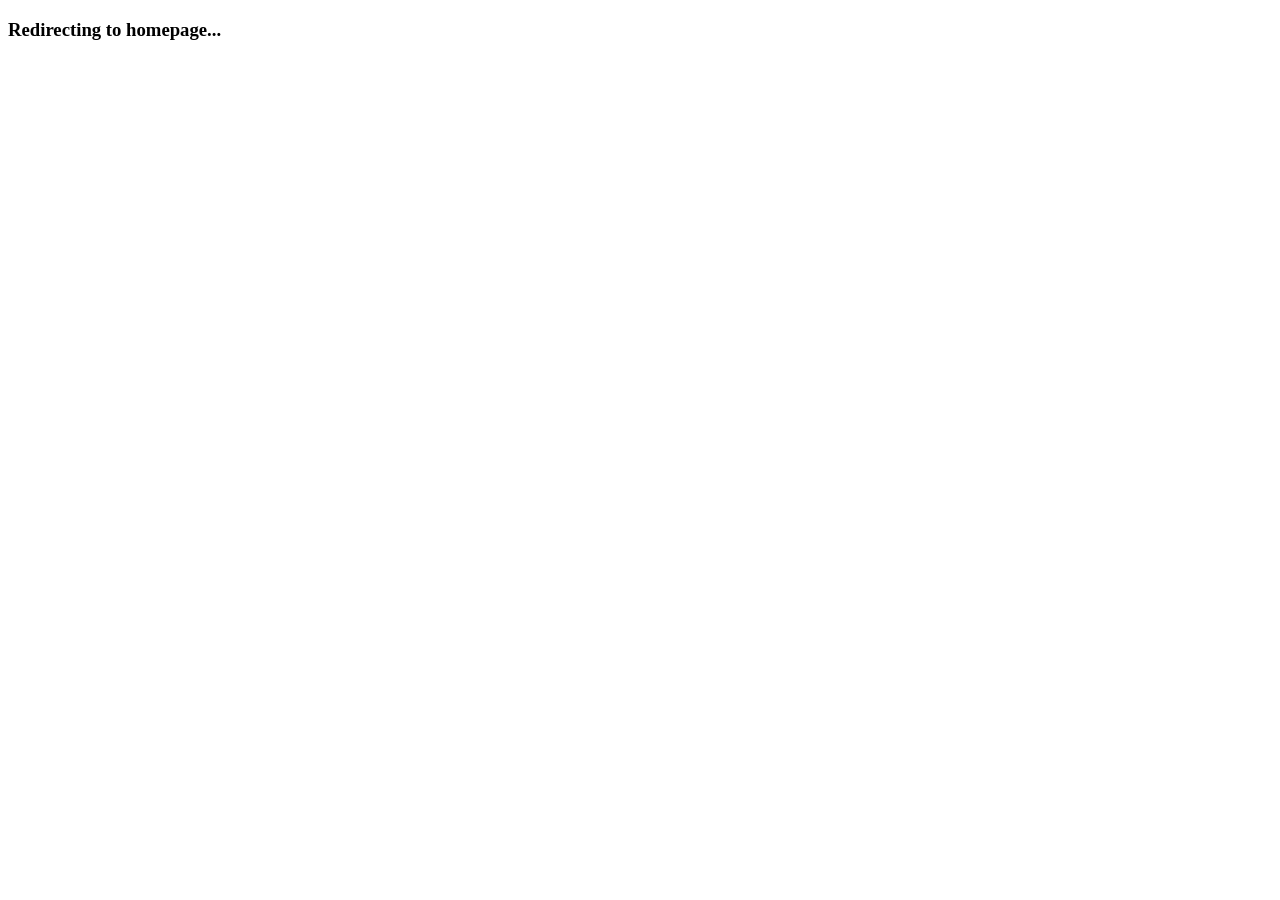
<file: index.html>
<!DOCTYPE html>
<html lang="en">

<head>
  <title>Redirecting to Another page in HTML</title>
  <!-- Redirecting to another page using meta tag -->
  <meta http-equiv="refresh" content="5; home.html" />
</head>

<body>
  <h3>
    Redirecting to homepage...  
  </h3>
</body>

</html>
</file>
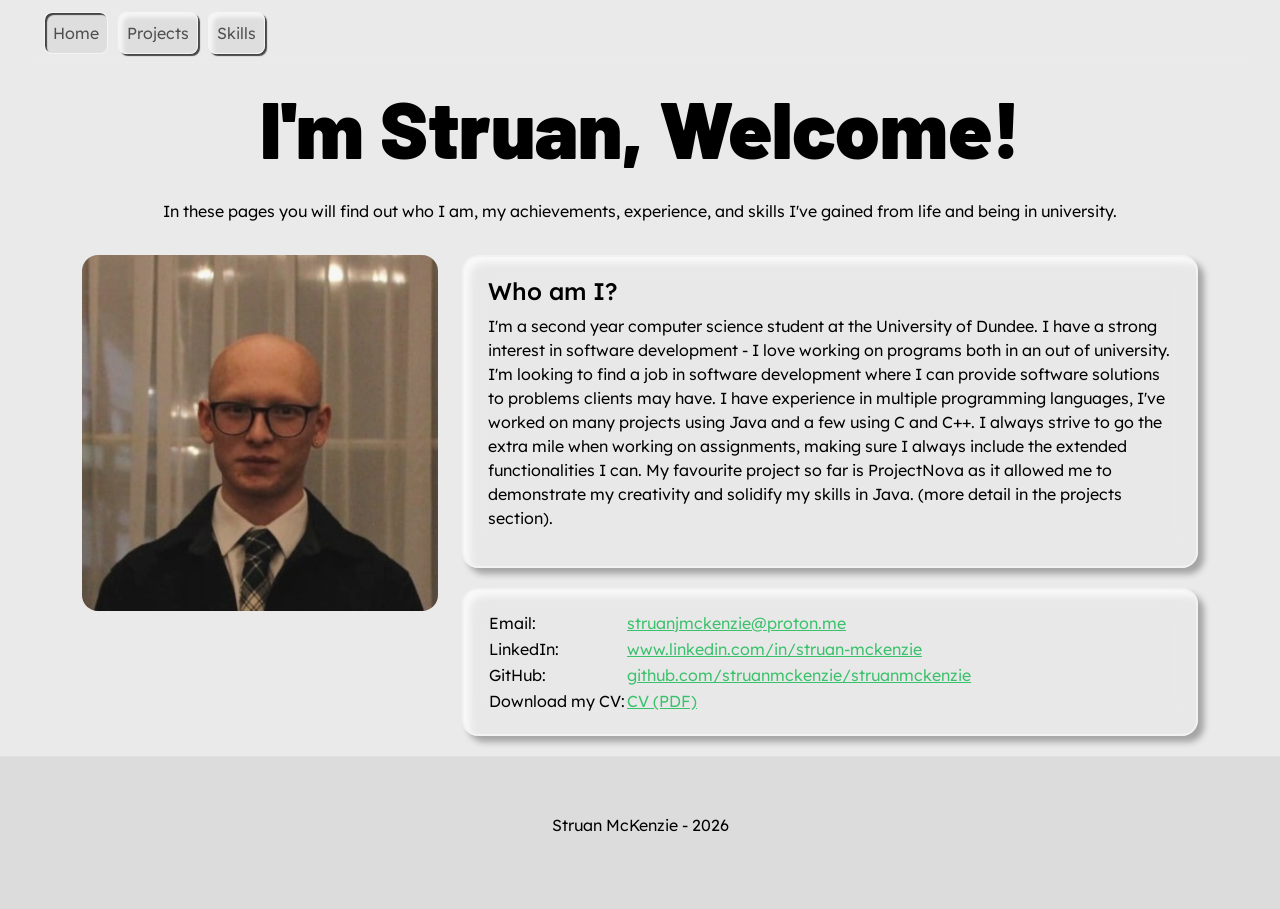
<file: home.html>
<!doctype html>
<html lang="en">
<head>
    <meta charset="UTF-8">
    <meta name="viewport" content="width=device-width, initial-scale=1">
    <!-- bootstrap stuff -->
    <link href="https://cdn.jsdelivr.net/npm/bootstrap@5.3.8/dist/css/bootstrap.min.css" rel="stylesheet" integrity="sha384-sRIl4kxILFvY47J16cr9ZwB07vP4J8+LH7qKQnuqkuIAvNWLzeN8tE5YBujZqJLB" crossorigin="anonymous">
    <script src="https://cdn.jsdelivr.net/npm/bootstrap@5.3.8/dist/js/bootstrap.bundle.min.js" integrity="sha384-FKyoEForCGlyvwx9Hj09JcYn3nv7wiPVlz7YYwJrWVcXK/BmnVDxM+D2scQbITxI" crossorigin="anonymous"></script>
    <!-- google font stuff -->
    <link rel="preconnect" href="https://fonts.googleapis.com">
    <link rel="preconnect" href="https://fonts.gstatic.com" crossorigin>
    <link href="https://fonts.googleapis.com/css2?family=Barlow:wght@900&family=Lexend:wght@100..900&display=swap" rel="stylesheet">
    <!-- css -->
    <link rel="stylesheet" href="styles.css">
    <title>Home</title>
</head>
<body>
<header>
    <!-- Navbar -->
    <nav class="navbar navbar-expand">
      <div class="container-fluid">
        <div class="navbar-nav">
          <a class="nav-link current" href="home.html">Home</a>
          <a class="nav-link" href="projects.html">Projects</a>
          <a class="nav-link" href="skills.html">Skills</a>
        </div>
      </div>
    </nav>
</header>

<main>
  <div class="container">
    <div class="d-flex pb-3 justify-content-center align-items-center">
      <div class="col-12">
        <h1 class="barlow-black-italic-big text-center pt-3 d-none d-sm-block">I'm Struan, Welcome!</h1>
        <h1 class="barlow-black-italic-small text-center pt-3 d-sm-none">I'm Struan,<br>Welcome!</h1>
        <p class="text-center pt-3">In these pages you will find out who I am, my achievements, experience, and skills I've gained from life and being in university.</p>
      </div>
    </div>

    <div class="row">
      <div class="col-md-4 pb-3">
        <img src="images/sm.jpg" class="rounded-4 center" alt="photo of me">
      </div>
      <div class="col-12 col-md-8">
        <div class="box x">
          <h4>Who am I?</h4>
          <p>I'm a second year computer science student at the University of Dundee. I have a strong interest in software development
            - I love working on programs both in an out of university. I'm looking to find a job in software development where I can provide
            software solutions to problems clients may have. I have experience in multiple programming languages, I've worked on many projects
            using Java and a few using C and C++. I always strive to go the extra mile when working on assignments, making
            sure I always include the extended functionalities I can. My favourite project so far is ProjectNova as it allowed
            me to demonstrate my creativity and solidify my skills in Java. (more detail in the projects section).
          </p>
        </div>

        <div class="box x">
          <table>
            <tr>
              <td>Email:</td>
              <td><a href="mailto:struanjmckenzie@proton.me">struanjmckenzie@proton.me</a></td>
            </tr>
            <tr>
              <td>LinkedIn:</td>
              <td><a target="_blank" href="https://www.linkedin.com/in/struan-mckenzie">www.linkedin.com/in/struan-mckenzie</a></td>
            </tr>
            <tr>
              <td>GitHub:</td>
              <td><a target="_blank" href="https://github.com/struanmckenzie/struanmckenzie">github.com/struanmckenzie/struanmckenzie</a></td>
            </tr>
            <tr>
              <td>Download my CV:</td>
              <td><a href="CV/StruanMcKenzieCV.pdf">CV (PDF)</a></td>
            </tr>
          </table>
        </div>
      </div>
    </div>
  </div>
</main>

<footer>
  <p class="text-center p-4">Struan McKenzie - 2026</p>
</footer>
</body>
</html>
</file>
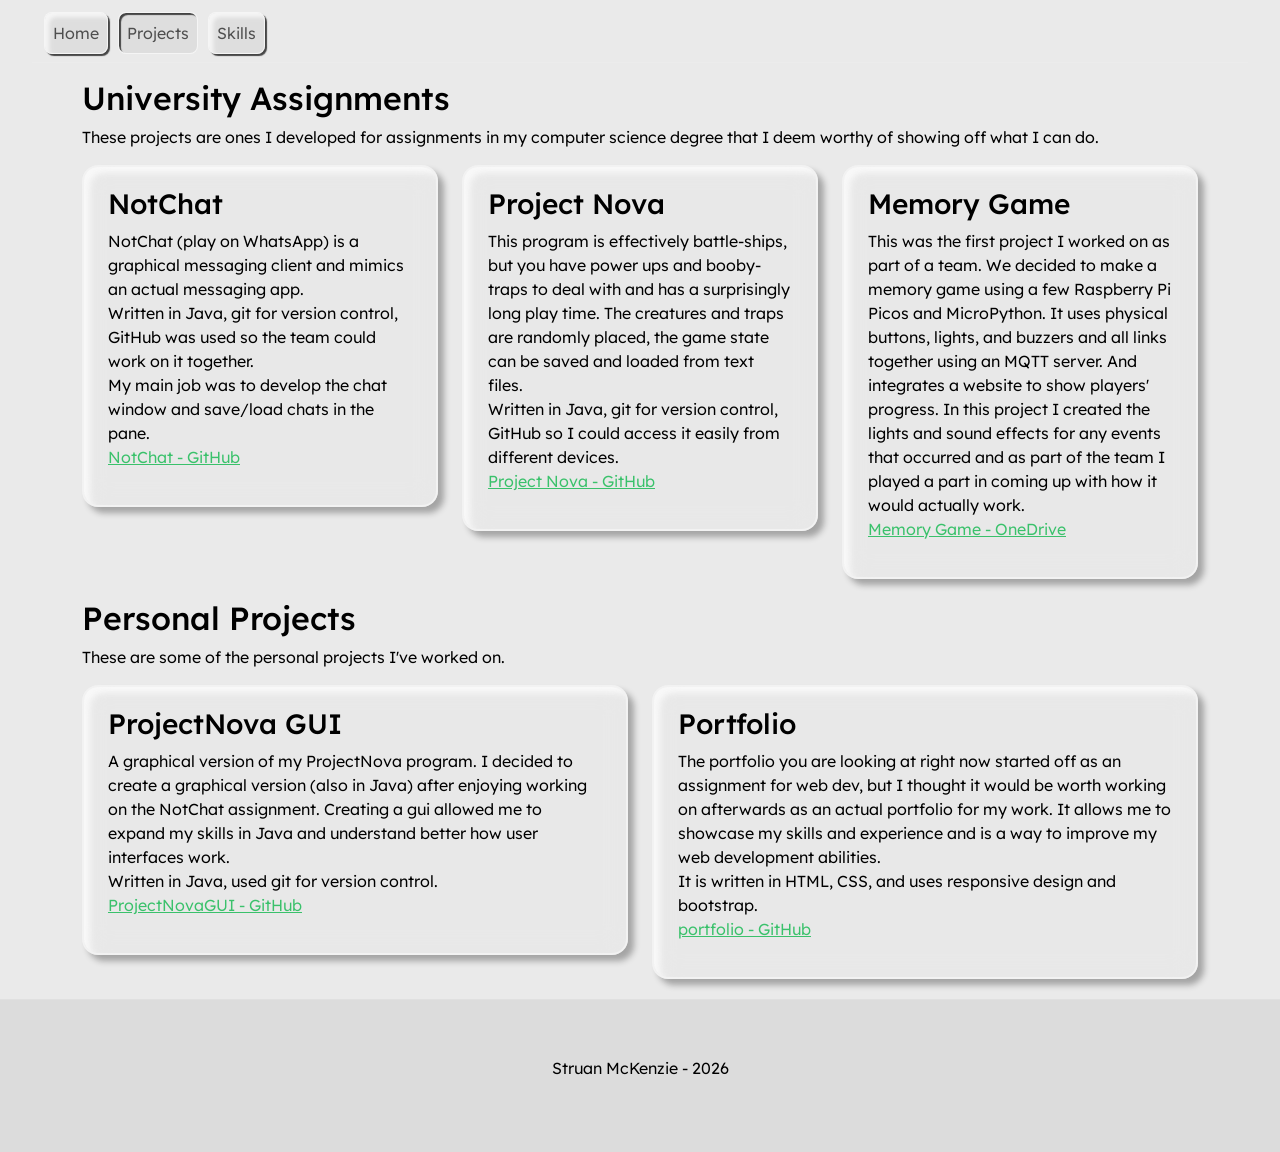
<file: projects.html>
<!doctype html>
<html lang="en">
<head>
  <meta charset="UTF-8">
  <meta name="viewport" content="width=device-width, initial-scale=1">
  <!-- bootstrap stuff -->
  <link href="https://cdn.jsdelivr.net/npm/bootstrap@5.3.8/dist/css/bootstrap.min.css" rel="stylesheet" integrity="sha384-sRIl4kxILFvY47J16cr9ZwB07vP4J8+LH7qKQnuqkuIAvNWLzeN8tE5YBujZqJLB" crossorigin="anonymous">
  <script src="https://cdn.jsdelivr.net/npm/bootstrap@5.3.8/dist/js/bootstrap.bundle.min.js" integrity="sha384-FKyoEForCGlyvwx9Hj09JcYn3nv7wiPVlz7YYwJrWVcXK/BmnVDxM+D2scQbITxI" crossorigin="anonymous"></script>
  <!-- google font stuff -->
  <link rel="preconnect" href="https://fonts.googleapis.com">
  <link rel="preconnect" href="https://fonts.gstatic.com" crossorigin>
  <link href="https://fonts.googleapis.com/css2?family=Barlow:wght@900&family=Lexend:wght@100..900&display=swap" rel="stylesheet">
  <!-- css -->
  <link rel="stylesheet" href="styles.css">
  <title>Projects</title>
</head>
<body>
<header>
  <!-- Navbar -->
  <nav class="navbar navbar-expand">
    <div class="container-fluid">
      <div class="navbar-nav">
        <a class="nav-link" href="home.html">Home</a>
        <a class="nav-link current" href="projects.html">Projects</a>
        <a class="nav-link" href="skills.html">Skills</a>
      </div>
    </div>
  </nav>
</header>

<main>
  <div class="container">
    <h2 class="pt-3">University Assignments</h2>
    <p>These projects are ones I developed for assignments in my computer science degree that I deem worthy of showing off what I can do.</p>

    <div class="row">
      <div class="col-12 col-md-6 col-lg-4">
        <div class="box">
          <h3>NotChat</h3>
          <p>NotChat (play on WhatsApp) is a graphical messaging client and mimics an actual messaging app.<br>
            Written in Java, git for version control, GitHub was used so the team could work on it together.<br>
            My main job was to develop the chat window and save/load chats in the pane.<br>
            <a target="_blank" href="https://github.com/struanmckenzie/NotChat">NotChat - GitHub</a></p>
        </div>
      </div>

      <div class="col-12 col-md-6 col-lg-4">
        <div class="box">
          <h3>Project Nova</h3>
          <p>This program is effectively battle-ships, but you have power ups and booby-traps to deal with and has a
            surprisingly long play time. The creatures and traps are randomly placed, the game state can be saved and
            loaded from text files.<br>
            Written in Java, git for version control, GitHub so I could access it easily from different devices.<br>
            <a target="_blank" href="https://github.com/struanmckenzie/ProjectNova">Project Nova - GitHub</a>
          </p>
        </div>
      </div>

      <div class="col-12 col-md-6 col-lg-4">
        <div class="box">
          <h3>Memory Game</h3>
          <p>This was the first project I worked on as part of a team. We decided to make a memory game using a few Raspberry Pi
            Picos and MicroPython. It uses physical buttons, lights, and buzzers and all links together using an MQTT server.
            And integrates a website to show players' progress. In this project I created the lights and sound effects
            for any events that occurred and as part of the team I played a part in coming up with how it would actually work.<br>
            <a target="_blank" href="https://dmail-my.sharepoint.com/:f:/g/personal/2686829_dundee_ac_uk/IgDYDOI2qaRISYDmX0CvRva2AeVXPG4XzEBmmMBATmzbKD4?e=xomkIn">Memory Game - OneDrive</a>
          </p>
        </div>
      </div>
    </div>

    <h2>Personal Projects</h2>
    <p>These are some of the personal projects I've worked on.</p>
    <div class="row">
      <div class="col-12 col-lg-6">
        <div class="box">
          <h3>ProjectNova GUI</h3>
          <p>A graphical version of my ProjectNova program. I decided to create a graphical
            version (also in Java) after enjoying working on the NotChat assignment. Creating a gui allowed me to expand
            my skills in Java and understand better how user interfaces work.<br>
            Written in Java, used git for version control.<br>
            <a target="_blank" href="https://github.com/struanmckenzie/ProjectNovaGUI">ProjectNovaGUI - GitHub</a>
          </p>
        </div>
      </div>

      <div class="col-12 col-lg-6">
        <div class="box">
          <h3>Portfolio</h3>
          <p>The portfolio you are looking at right now started off as an assignment for web dev, but I thought it would
            be worth working on afterwards as an actual portfolio for my work. It allows me to showcase my skills and
            experience and is a way to improve my web development abilities.<br>
            It is written in HTML, CSS, and uses responsive design and bootstrap.<br>
            <a target="_blank" href="https://github.com/struanmckenzie/portfolio">portfolio - GitHub</a>
          </p>
        </div>
      </div>
    </div>
  </div>
</main>
<footer>
  <p class="text-center p-4">Struan McKenzie - 2026</p>
</footer>
</body>
</html>
</file>
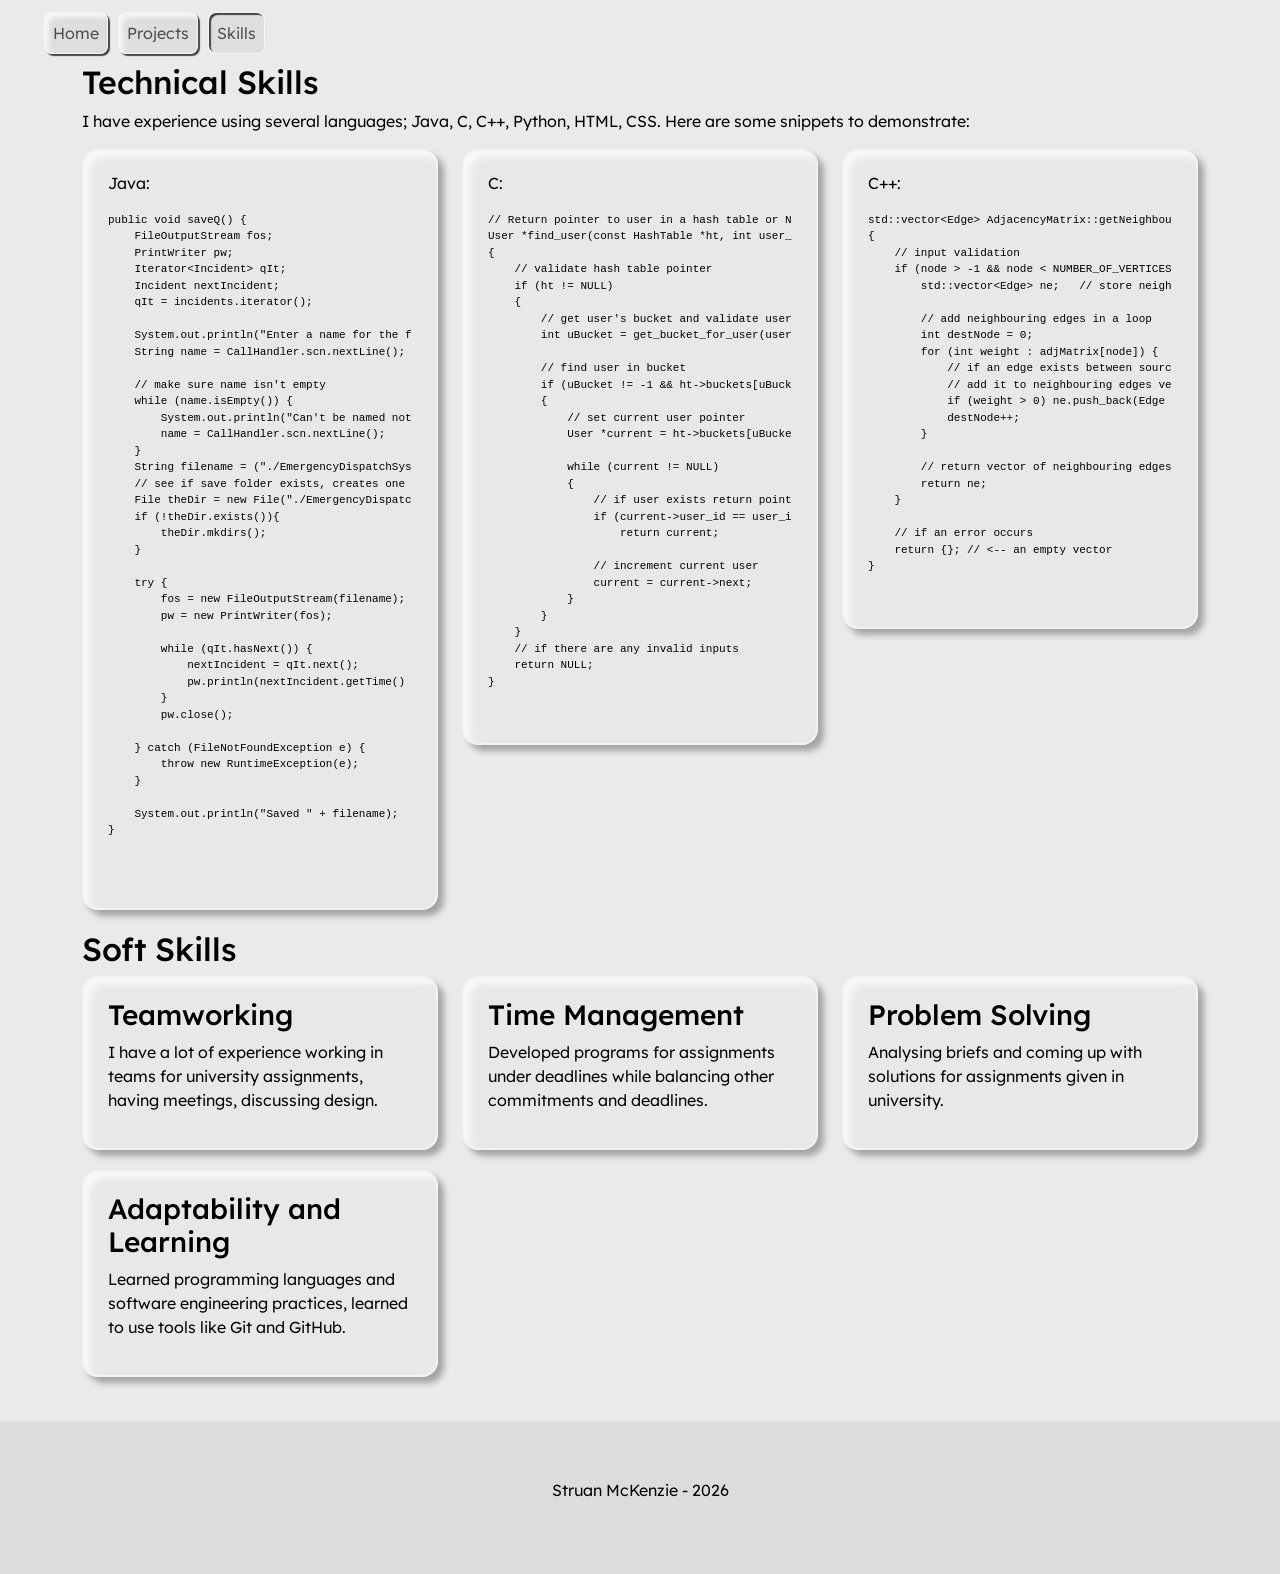
<file: skills.html>
<!doctype html>
<html lang="en">
<head>
  <meta charset="UTF-8">
  <meta name="viewport" content="width=device-width, initial-scale=1">
  <!-- bootstrap stuff -->
  <link href="https://cdn.jsdelivr.net/npm/bootstrap@5.3.8/dist/css/bootstrap.min.css" rel="stylesheet" integrity="sha384-sRIl4kxILFvY47J16cr9ZwB07vP4J8+LH7qKQnuqkuIAvNWLzeN8tE5YBujZqJLB" crossorigin="anonymous">
  <script src="https://cdn.jsdelivr.net/npm/bootstrap@5.3.8/dist/js/bootstrap.bundle.min.js" integrity="sha384-FKyoEForCGlyvwx9Hj09JcYn3nv7wiPVlz7YYwJrWVcXK/BmnVDxM+D2scQbITxI" crossorigin="anonymous"></script>
  <!-- google font stuff -->
  <link rel="preconnect" href="https://fonts.googleapis.com">
  <link rel="preconnect" href="https://fonts.gstatic.com" crossorigin>
  <link href="https://fonts.googleapis.com/css2?family=Barlow:wght@900&family=Lexend:wght@100..900&display=swap"
        rel="stylesheet">
  <!-- css -->
  <link rel="stylesheet" href="styles.css">
  <title>Skills</title>
</head>
<body>
<header>
  <!-- Navbar -->
  <nav class="navbar navbar-expand">
    <div class="container-fluid">
      <div class="navbar-nav">
        <a class="nav-link" href="home.html">Home</a>
        <a class="nav-link" href="projects.html">Projects</a>
        <a class="nav-link current" href="skills.html">Skills</a>
      </div>
    </div>
  </nav>
</header>

<main>
  <div class="container">
    <h2>Technical Skills</h2>
    <div class="row">
      <p>I have experience using several languages; Java, C, C++, Python, HTML, CSS. Here are some snippets to demonstrate:</p>
      <div class="col-12 col-md-6 col-lg-4">
        <div class="box">
          Java:
          <pre>
            <code>
public void saveQ() {
    FileOutputStream fos;
    PrintWriter pw;
    Iterator&ltIncident&gt qIt;
    Incident nextIncident;
    qIt = incidents.iterator();

    System.out.println("Enter a name for the file: ");
    String name = CallHandler.scn.nextLine();

    // make sure name isn't empty
    while (name.isEmpty()) {
        System.out.println("Can't be named nothing\nEnter a string: ");
        name = CallHandler.scn.nextLine();
    }
    String filename = ("./EmergencyDispatchSystem/" + name + ".csv");
    // see if save folder exists, creates one if not
    File theDir = new File("./EmergencyDispatchSystem/");
    if (!theDir.exists()){
        theDir.mkdirs();
    }

    try {
        fos = new FileOutputStream(filename);
        pw = new PrintWriter(fos);

        while (qIt.hasNext()) {
            nextIncident = qIt.next();
            pw.println(nextIncident.getTime() +","+ nextIncident.getType() +","+ nextIncident.getDistrict() +","+ nextIncident.getUuid());
        }
        pw.close();

    } catch (FileNotFoundException e) {
        throw new RuntimeException(e);
    }

    System.out.println("Saved " + filename);
}
          </code>
          </pre>
        </div>
      </div>

      <div class="col-12 col-md-6 col-lg-4">
        <div class="box">
          C:
          <pre><code>
// Return pointer to user in a hash table or NULL
User *find_user(const HashTable *ht, int user_id)
{
    // validate hash table pointer
    if (ht != NULL)
    {
        // get user's bucket and validate user_id
        int uBucket = get_bucket_for_user(user_id);

        // find user in bucket
        if (uBucket != -1 && ht->buckets[uBucket] != NULL)
        {
            // set current user pointer
            User *current = ht->buckets[uBucket];

            while (current != NULL)
            {
                // if user exists return pointer
                if (current->user_id == user_id)
                    return current;

                // increment current user
                current = current->next;
            }
        }
    }
    // if there are any invalid inputs
    return NULL;
}
          </code></pre>
        </div>
      </div>
      <div class="col-12 col-md-6 col-lg-4">
        <div class="box">
          C++:
          <pre><code>
std::vector&ltEdge&gt AdjacencyMatrix::getNeighbouringEdges(int node) const
{
    // input validation
    if (node > -1 && node < NUMBER_OF_VERTICES) {
        std::vector&ltEdge&gt ne;   // store neighbouring edges

        // add neighbouring edges in a loop
        int destNode = 0;
        for (int weight : adjMatrix[node]) {
            // if an edge exists between source and current node
            // add it to neighbouring edges vector
            if (weight > 0) ne.push_back(Edge {node, destNode, weight});
            destNode++;
        }

        // return vector of neighbouring edges
        return ne;
    }

    // if an error occurs
    return {}; // <-- an empty vector
}
          </code></pre>
        </div>
      </div>
    </div>

    <h2>Soft Skills</h2>
    <div class="row">
      <div class="col-12 col-md-6 col-lg-4">
        <div class="box">
          <h3>Teamworking</h3>
          <p>I have a lot of experience working in teams for university assignments, having meetings, discussing design.</p>
        </div>
      </div>
      <div class="col-12 col-md-6 col-lg-4">
        <div class="box">
          <h3>Time Management</h3>
          <p>Developed programs for assignments under deadlines while balancing other commitments and deadlines.</p>
        </div>
      </div>
      <div class="col-12 col-md-6 col-lg-4">
        <div class="box">
          <h3>Problem Solving</h3>
          <p>Analysing briefs and coming up with solutions for assignments given in university.</p>
        </div>
      </div>
      <div class="col-12 col-md-6 col-lg-4">
        <div class="box">
          <h3>Adaptability and Learning</h3>
          <p>Learned programming languages and software engineering practices, learned to use tools like Git and GitHub.</p>
        </div>
      </div>
    </div>



  </div>
</main>
<br>

<footer>
  <p class="text-center p-4">Struan McKenzie - 2026</p>
</footer>
</body>
</html>
</file>
<file: styles.css>
/* ============================
   Styles for the whole website
   ============================ */

/* ===========================
   Override default HTML style
   =========================== */
body {
    font-family: "Lexend", sans-serif;
    font-optical-sizing: auto;
    font-weight: 350;
    font-style: normal;
    min-height: 100vh;
    background: #eaeaea;
    color: #000000;
}

header {
    padding-inline: 2rem;
}

main {
    padding-inline: 2rem;
}

/* link style */
a {
    color: #3ac16b;
    text-decoration: underline;
}

a:hover {
    text-decoration: underline double;
}

footer {
    padding-block: 2rem;
    border-top: 1px solid rgba(255,255,255,0.1);
    background: rgba(0,0,0,0.06);
}

pre {
    font-size: 11px;
}

/* =================
    Nav style
   ================= */
.nav-link {
    border-radius: 8px;
    font-size: 1rem;
    background: rgba(0,0,0, 0.05);
    border: 1px solid rgba(255,255,255, 0.7);

    box-shadow: 2px 2px 1px rgba(0, 0, 0, 0.7),
      inset 4px 4px 4px rgba(255, 255, 255, 0.7);

    transition: 0.2s;
    cursor: pointer;
}

.nav-link.selected {
    box-shadow: inset 4px 4px 4px rgba(255, 255, 255, 0.7);
}

.nav-link:hover {
    background: rgba(0,0,0, 0.2);
    text-decoration: none;
}

.current { 
    box-shadow: inset 2px 2px 1px rgba(0,0,0, 0.7);
}

.navbar {
    padding-top: 0.75rem;
    border-bottom: 1px solid rgba(255,255,255,0.1);
}

.navbar-nav {
    gap: 10px;
}

/* =================
   Content styling
   ================= */
/* Box style */
.box {
    background: rgba(230,230,230,0.4);
    border: 2px solid rgba(255,255,255,0.4);
    border-radius: 16px;
    backdrop-filter: blur(14px);
    box-shadow: 6px 6px 6px rgba(0,0,0,0.3),
      inset 6px 6px 6px rgba(255,255,255,0.7);
    transition: 0.25s;
    font-size: 1rem;
    padding: 20px 24px;
    margin: 0 0 20px 0;
    overflow: visible;
}

.box:hover {
    transform: scale3d(1.01, 1.01, 1);
}

.x:hover {
    transform: none;
}

/* for centering images */
.center {
    display: block;
    margin-left: auto;
    margin-right: auto;
    width: 100%;
}

/* restrict width of about page */
.thin {
    max-width: 60rem;
}

/* ==============
   Font styles
   ============== */
.barlow-black-italic-big {
    font-family: "Barlow", sans-serif;
    font-weight: 900;
    font-style: normal;
    font-size: 5rem;
}

.barlow-black-italic-small {
    font-family: "Barlow", sans-serif;
    font-weight: 900;
    font-style: normal;
    font-size: 3rem;
}

.italic {
    font-style: italic;
}
</file>
